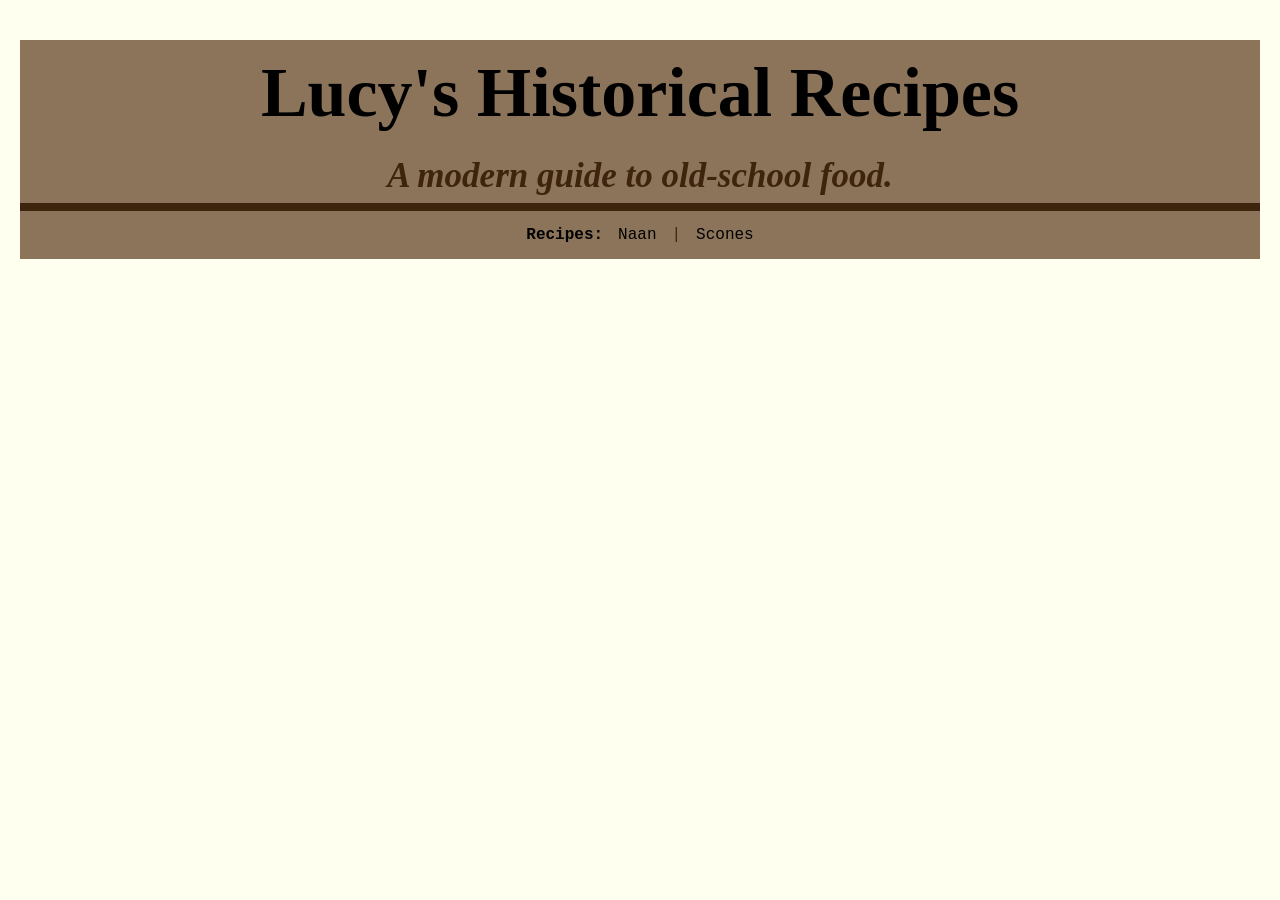
<file: index.html>
<!DOCTYPE html>
<head>
    <title>Lucy Ames's Historical Recipes</title>
    <link rel="stylesheet" href="style.css">
    <link rel="icon" type="image/svg+xml" href="/Favicon.svg">
</head>

<body>
    <header>
        <h1>Lucy's Historical Recipes</h1>
        <h2 class= subtitle><h2>A modern guide to old-school food.</h2>
    </header> 

    <nav class="site-nav" aria-label="Page navigation">
        <span><b>Recipes:</b></span>
        <a href="Recipes/naan.html">Naan</a>
        <span class="separator">|</span>
        <a href="Recipes/scones.html">Scones</a>
    </nav>
</body>
</file>
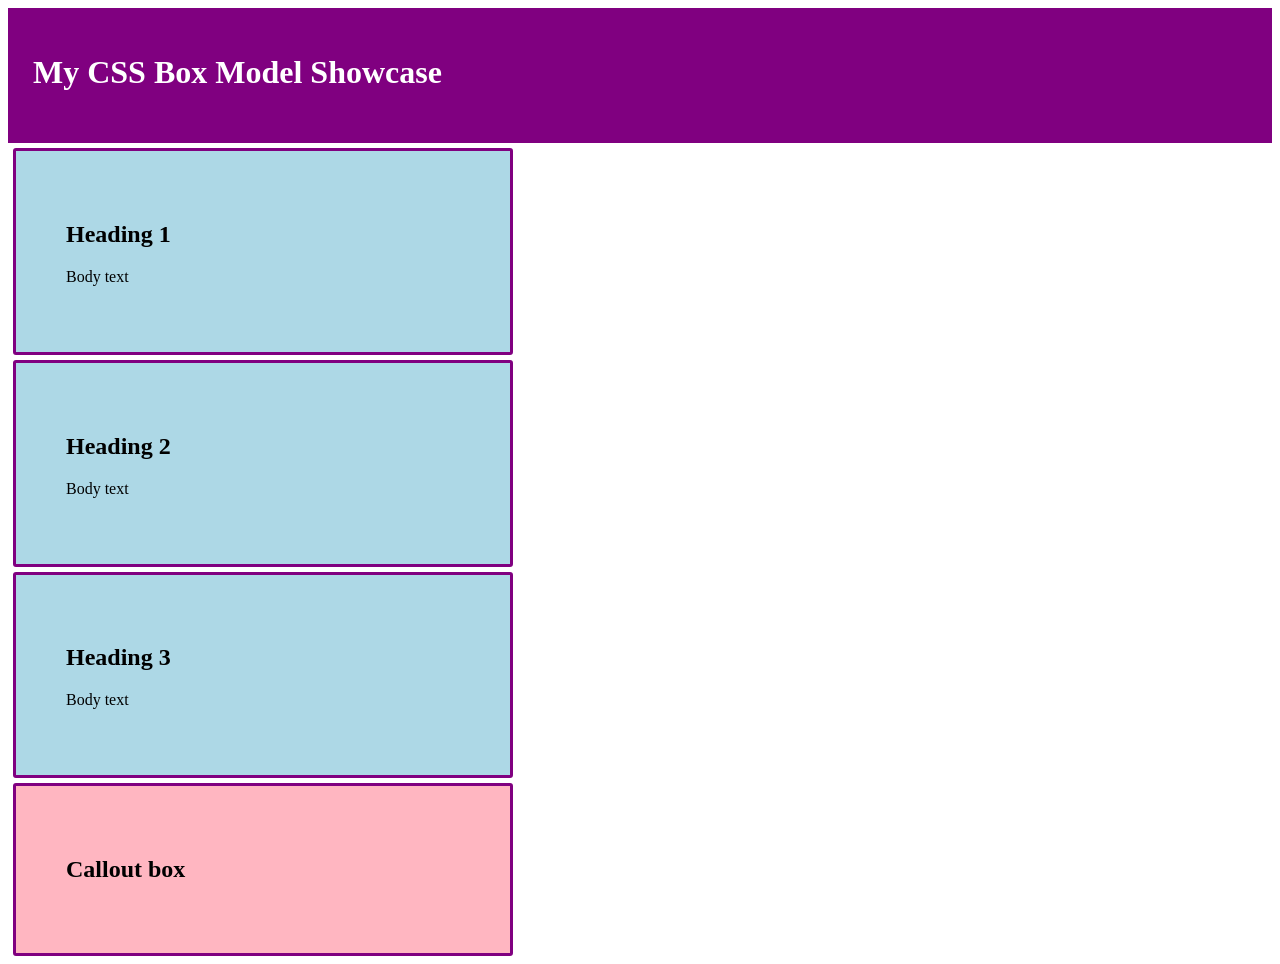
<file: Web Dev Lab Week 7/index.html>
<!DOCTYPE html>
<html lang="en">
<head>
  <meta charset="UTF-8">
  <meta name="viewport" content="width=device-width, initial-scale=1.0">
  <title>Box Model Showcase</title>
  <link rel="stylesheet" href="style.css">
</head>
<body>

  <header class="site-header">
    <h1>My CSS Box Model Showcase</h1>
  </header>

  <main class="main-content">
    <!-- Your card grid and callout box here -->
  </main>
 <article class="card"> 
  <h2>Heading 1</h2>
    <p>Body text</p>
 </article>
<article class="card"> 
  <h2>Heading 2</h2>
    <p>Body text</p>
</article>
<article class="card"> 
  <h2>Heading 3</h2>
    <p>Body text</p>
 </article>
<article class="calloutbox">
  <h2>Callout box</h2>
</article>
</body>
</html>
</file>
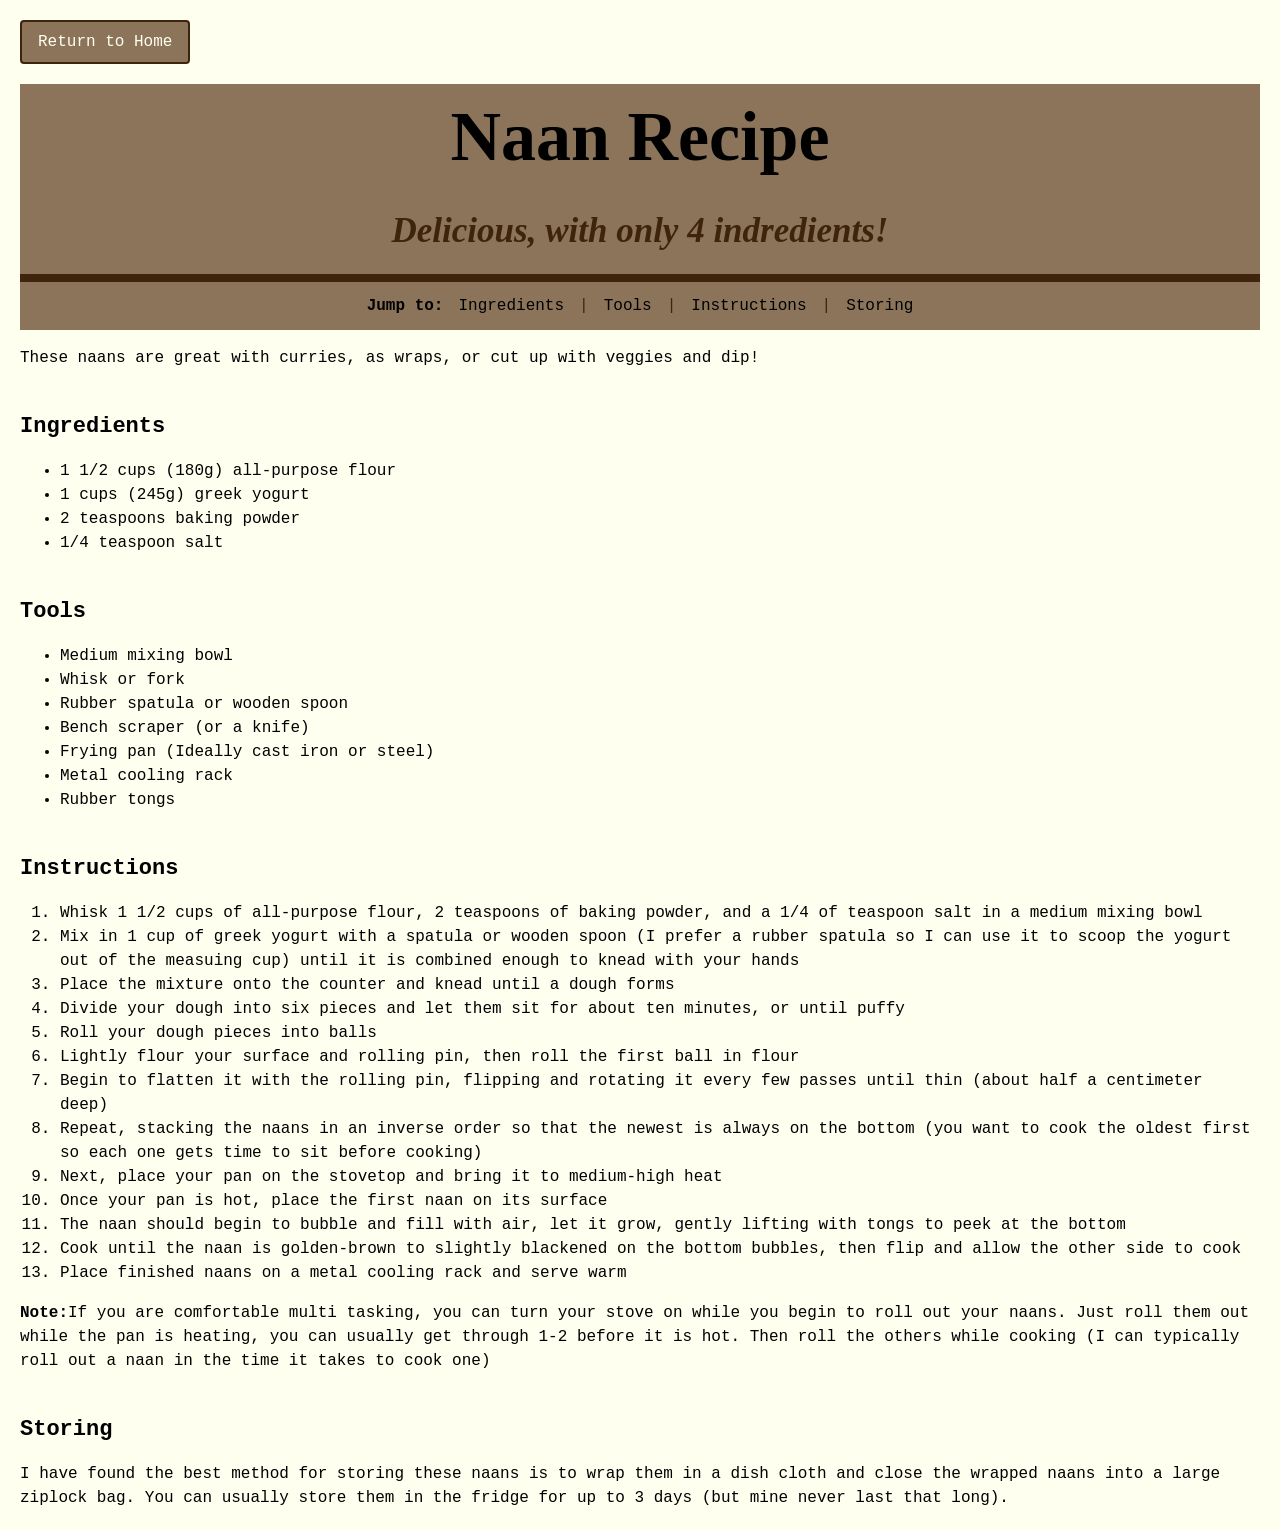
<file: Recipes/naan.html>
<html>
<head> 
   <title>Lucy Ames's Historical Recipes</title>
   <link rel="stylesheet" href="../style.css">
   <link rel="icon" type="image/svg+xml" href="/Favicon.svg">
</head>

<body>
 <nav class="home-nav" aria-label="Home navigation">
    <a href="../index.html">Return to Home</a>
 </nav>
   
 <header>
    <h1>Naan Recipe</h1>
    <p class= subtitle><h2>Delicious, with only 4 indredients!</h2></p> 
  </header> 

  <nav class="site-nav" aria-label="Page sections">
    <span><b>Jump to:</b></span>
        <a href="#Ingredients">Ingredients</a>
        <span class="separator">|</span>
        <a href="#Tools">Tools</a>
        <span class="separator">|</span>
        <a href="#Instructions">Instructions</a>
        <span class="separator">|</span>
        <a href="#Storing">Storing</a>
  </nav>

  <main>
   <p>These naans are great with curries, as wraps, or cut up with veggies and dip!</p>
  <section>
    <h4 id="Ingredients">Ingredients</h4>
      <ul> 
        <li>1 1/2 cups (180g) all-purpose flour</li>
        <li>1 cups (245g) greek yogurt</li>
        <li>2 teaspoons baking powder</li>
        <li>1/4 teaspoon salt</li>
      </ul> 
  </section>
 
  <h4 id="Tools">Tools</h4>
      <ul> 
        <li>Medium mixing bowl</li>
        <li>Whisk or fork</li>
        <li>Rubber spatula or wooden spoon</li>
        <li>Bench scraper (or a knife)</li>
        <li>Frying pan (Ideally cast iron or steel)</li>
        <li>Metal cooling rack</li>
        <li>Rubber tongs</li>
      </ul> 
  </section>
  
  <section>
    <h4 id="Instructions">Instructions</h4>
    <ol>
        <li>Whisk 1 1/2 cups of all-purpose flour, 2 teaspoons of baking powder, and a 1/4 of teaspoon salt in a medium mixing bowl</li>
        <li>Mix in 1 cup of greek yogurt with a spatula or wooden spoon (I prefer a rubber spatula so I can use it to scoop the yogurt out of the measuing cup) until it is combined enough to knead with your hands</li>
        <li>Place the mixture onto the counter and knead until a dough forms</li>
        <li>Divide your dough into six pieces and let them sit for about ten minutes, or until puffy</li>
        <li>Roll your dough pieces into balls</li>
        <li>Lightly flour your surface and rolling pin, then roll the first ball in flour</li>
        <li>Begin to flatten it with the rolling pin, flipping and rotating it every few passes until thin (about half a centimeter deep)</li>
        <li>Repeat, stacking the naans in an inverse order so that the newest is always on the bottom (you want to cook the oldest first so each one gets time to sit before cooking)</li>
        <li>Next, place your pan on the stovetop and bring it to medium-high heat</li>
        <li>Once your pan is hot, place the first naan on its surface</li>
        <li>The naan should begin to bubble and fill with air, let it grow, gently lifting with tongs to peek at the bottom</li>
        <li>Cook until the naan is golden-brown to slightly blackened on the bottom bubbles, then flip and allow the other side to cook</li>
        <li>Place finished naans on a metal cooling rack and serve warm</li>
    </ol>
     <p><b>Note:</b>If you are comfortable multi tasking, you can turn your stove on while you begin to roll out your naans. Just roll them out while the pan is heating, you can usually get through 1-2 before it is hot. Then roll the others while cooking (I can typically roll out a naan in the time it takes to cook one)</p>
  </section>

  <h4 id="Storing">Storing</h4>
      <p>I have found the best method for storing these naans is to wrap them in a dish cloth and close the wrapped naans into a large ziplock bag. You can usually store them in the fridge for up to 3 days (but mine never last that long).</p> 
  </section>
</main>
</body>
</file>
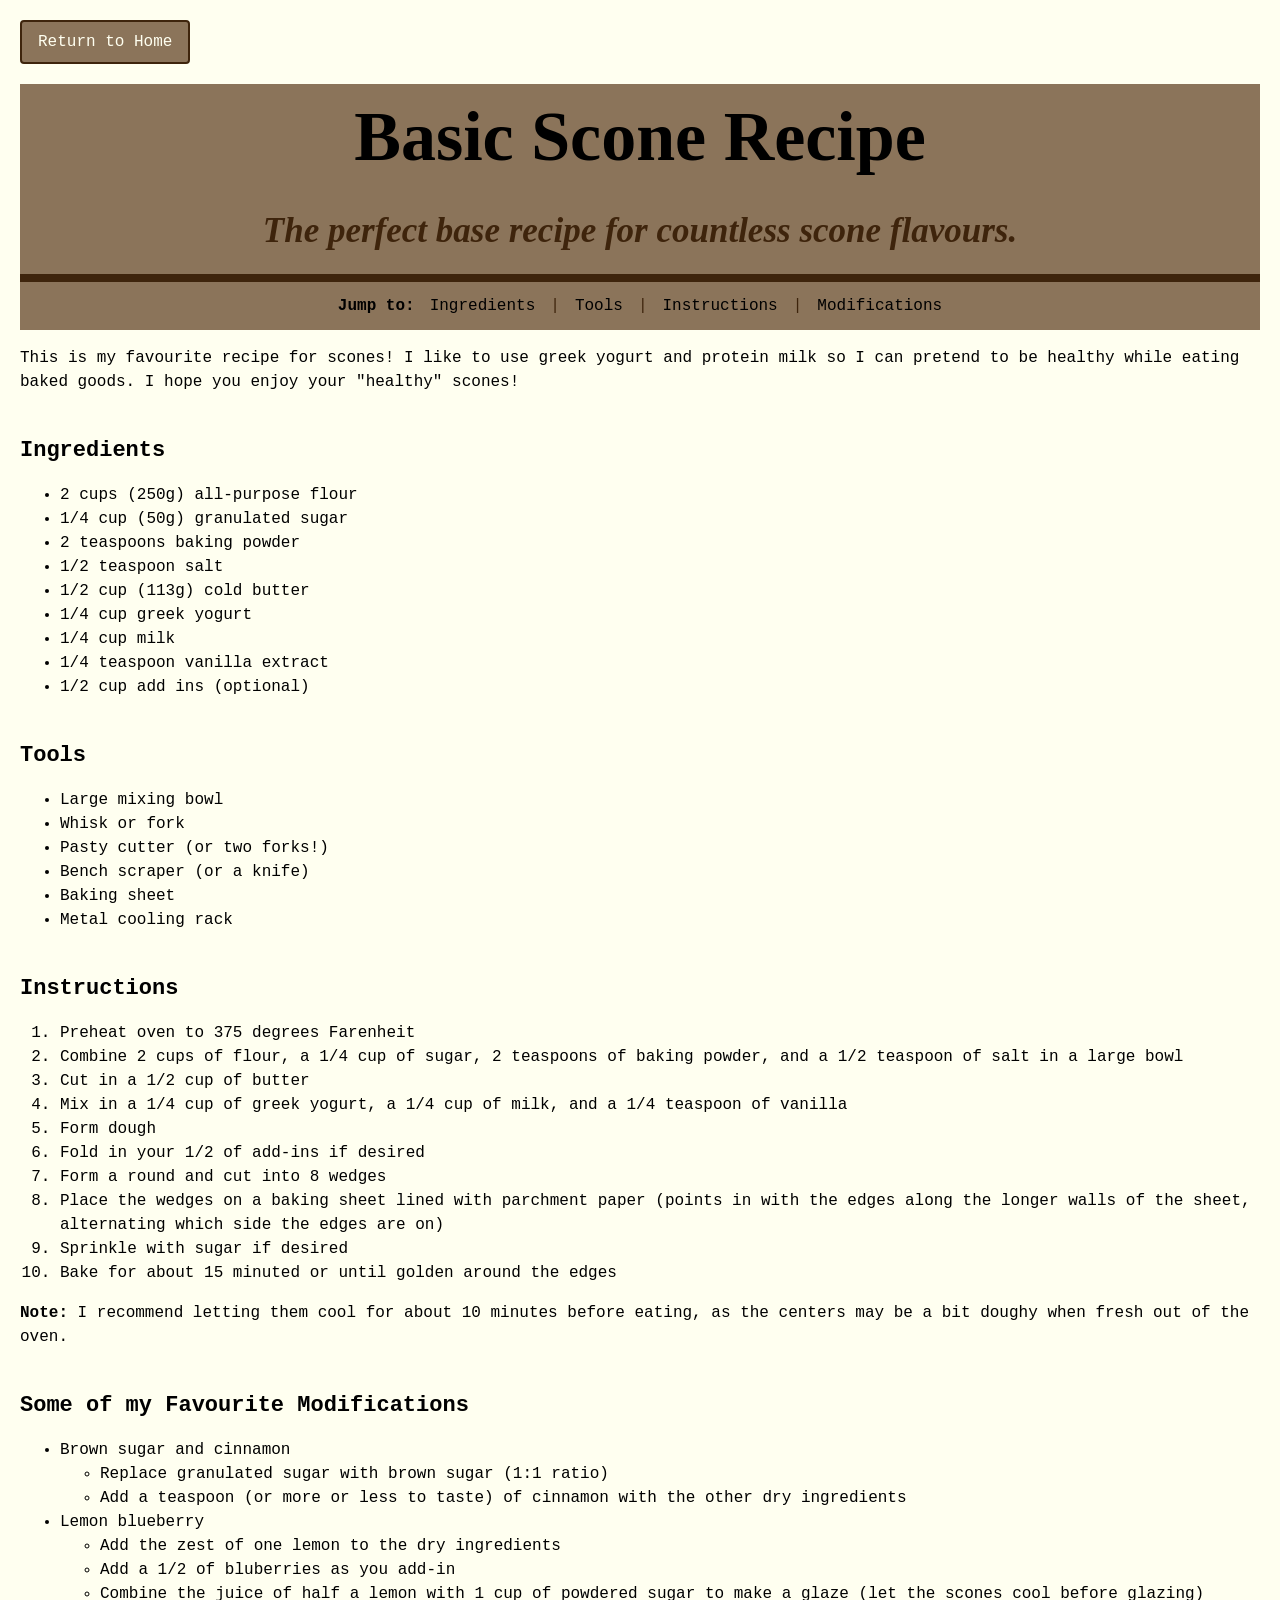
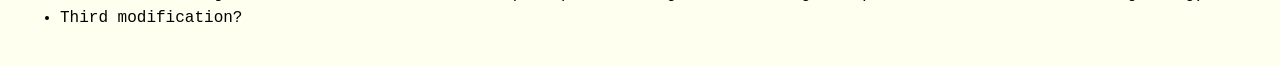
<file: Recipes/scones.html>
<html>
<head> 
   <title>Lucy Ames's Historical Recipes</title>
   <link rel="stylesheet" href="../style.css">
   <link rel="icon" type="image/svg+xml" href="/Favicon.svg">
</head>

<body>
  <nav class="home-nav" aria-label="Home navigation">
    <a href="../index.html">Return to Home</a>
 </nav>

  <header>
    <h1>Basic Scone Recipe</h1>
    <p class= subtitle><h2>The perfect base recipe for countless scone flavours.</h2></p> 
  </header> 

  <nav class="site-nav" aria-label="Page sections">
    <span><b>Jump to:</b></span>
        <a href="#Ingredients">Ingredients</a>
        <span class="separator">|</span>
        <a href="#Tools">Tools</a>
        <span class="separator">|</span>
        <a href="#Instructions">Instructions</a>
        <span class="separator">|</span>
        <a href="#Modifications">Modifications</a>
  </nav>

  <main>
   <p> This is my favourite recipe for scones! I like to use greek yogurt and protein milk so I can pretend to be healthy while eating baked goods. I hope you enjoy your "healthy" scones!</p>
  <section>
    <h4 id="Ingredients">Ingredients</h4>
      <ul> 
        <li>2 cups (250g) all-purpose flour</li>
        <li>1/4 cup (50g) granulated sugar</li>
        <li>2 teaspoons baking powder</li>
        <li>1/2 teaspoon salt</li>
        <li>1/2 cup (113g) cold butter</li>
        <li>1/4 cup greek yogurt</li>
        <li>1/4 cup milk</li>
        <li>1/4 teaspoon vanilla extract</li>
        <li>1/2 cup add ins (optional)</li>
      </ul> 
  </section>

  <h4 id="Tools">Tools</h4>
      <ul> 
        <li>Large mixing bowl</li>
        <li>Whisk or fork</li>
        <li>Pasty cutter (or two forks!)</li>
        <li>Bench scraper (or a knife)</li>
        <li>Baking sheet</li>
        <li>Metal cooling rack</li>
      </ul> 
  </section>
  
  <section>
    <h4 id="Instructions">Instructions</h4>
    <ol>
      <li>Preheat oven to 375 degrees Farenheit</li>
      <li>Combine 2 cups of flour, a 1/4 cup of sugar, 2 teaspoons of baking powder, and a 1/2 teaspoon of salt in a large bowl </li>
      <li>Cut in a 1/2 cup of butter</li>
      <li>Mix in a 1/4 cup of greek yogurt, a 1/4 cup of milk, and a 1/4 teaspoon of vanilla</li>
      <li>Form dough</li>
      <li>Fold in your 1/2 of add-ins if desired</li>
      <li>Form a round and cut into 8 wedges</li>
      <li>Place the wedges on a baking sheet lined with parchment paper (points in with the edges along the longer walls of the sheet, alternating which side the edges are on)</li>
      <li>Sprinkle with sugar if desired</li>
      <li>Bake for about 15 minuted or until golden around the edges</li>
    </ol>
    <p><b>Note:</b> I recommend letting them cool for about 10 minutes before eating, as the centers may be a bit doughy when fresh out of the oven.</p>
  </section>
    
  <section>
    <h4 id="Modifications">Some of my Favourite Modifications</h4>
      <ul>
        <li>Brown sugar and cinnamon</li>
          <ul>
            <li>Replace granulated sugar with brown sugar (1:1 ratio)<li
            <li>Add a teaspoon (or more or less to taste) of cinnamon with the other dry ingredients</li>
          </ul>
        <li>Lemon blueberry</li>
          <ul>
            <li>Add the zest of one lemon to the dry ingredients</li>
            <li>Add a 1/2 of bluberries as you add-in</li>
            <li>Combine the juice of half a lemon with 1 cup of powdered sugar to make a glaze (let the scones cool before glazing)</li>
          </ul>
        <li>Third modification?</li>
      </ul>
  </section>
</main>
</body>
</file>
<file: style.css>
.home-nav {
  margin: 0 0 10px 0;
  text-align: left;
}

.home-nav a {
  display: inline-block;
  background-color: #8b745a;
  color: #FFFFF0;
  padding: 8px 16px;
  text-decoration: none;
  border: 2px solid #3e240c;
  border-radius: 4px;
}

.home-nav a:hover {
  background-color: #3e240c;
}

header {
  background-color: #8b745a;
  border-bottom: 8px solid #3e240c;
}  

.site-nav {
  display: flex;
  justify-content: center;
  align-items: center;
  gap: 15px;
  background-color: #8b745a;
  padding: 12px;
  margin: 0;
}

.site-nav a {
  text-decoration: none;
  color: #000000;
  font-weight: 500;
}

.site-nav a:hover {
  text-decoration: underline;
  color: #3e240c;
}

.site-nav .separator {
  color: #3e240c;
}

body{
  background-color:#FFFFF0
}
  
html {
  scroll-behavior: smooth;
}
  
h1 {
  font-size: 70px;
  text-align: center;
  color: #000000;
  font-family: vintage header font;
  margin: 20px 0 5px 0;
}

h2 {
  font-size: 35px;
  text-align: center;
  color: #3e240c;
  font-style: italic;
  font-family: intage header font;
  margin: 0;
}

h4 {
  font-size: 22px;
  color: #000000
  font-family: courrier new;
  margin: 40 0 0 0;
}

body {
  font-family: courier new;
  line-height: 1.5;
  max-width: 100%;
  margin: 0 auto; 
  padding: 20px;
}
</file>
<file: Web Dev Lab Week 7/style.css>
.site-header {
  background-color: purple;
  color: white;
  padding: 25px;
  border-bottom: 5px solid purple;
  }

.card {
  border: 3px solid #800080;
  border-radius: 3px;
  box-sizing: border-box;
  padding: 50px;
  margin: 5px;
  flex: 1;
  flex-direction: column;
  max-width: 500px;
  justify-content: center;
  background-color: #ADD8E6;
}

.calloutbox {
   border: 3px solid #800080;
  border-radius: 3px;
  box-sizing: border-box;
  padding: 50px;
  margin: 5px;
  flex: 1;
  flex-direction: column;
  max-width: 500px;
  justify-content: center;
  background-color: #FFB6C1;
}
</file>
